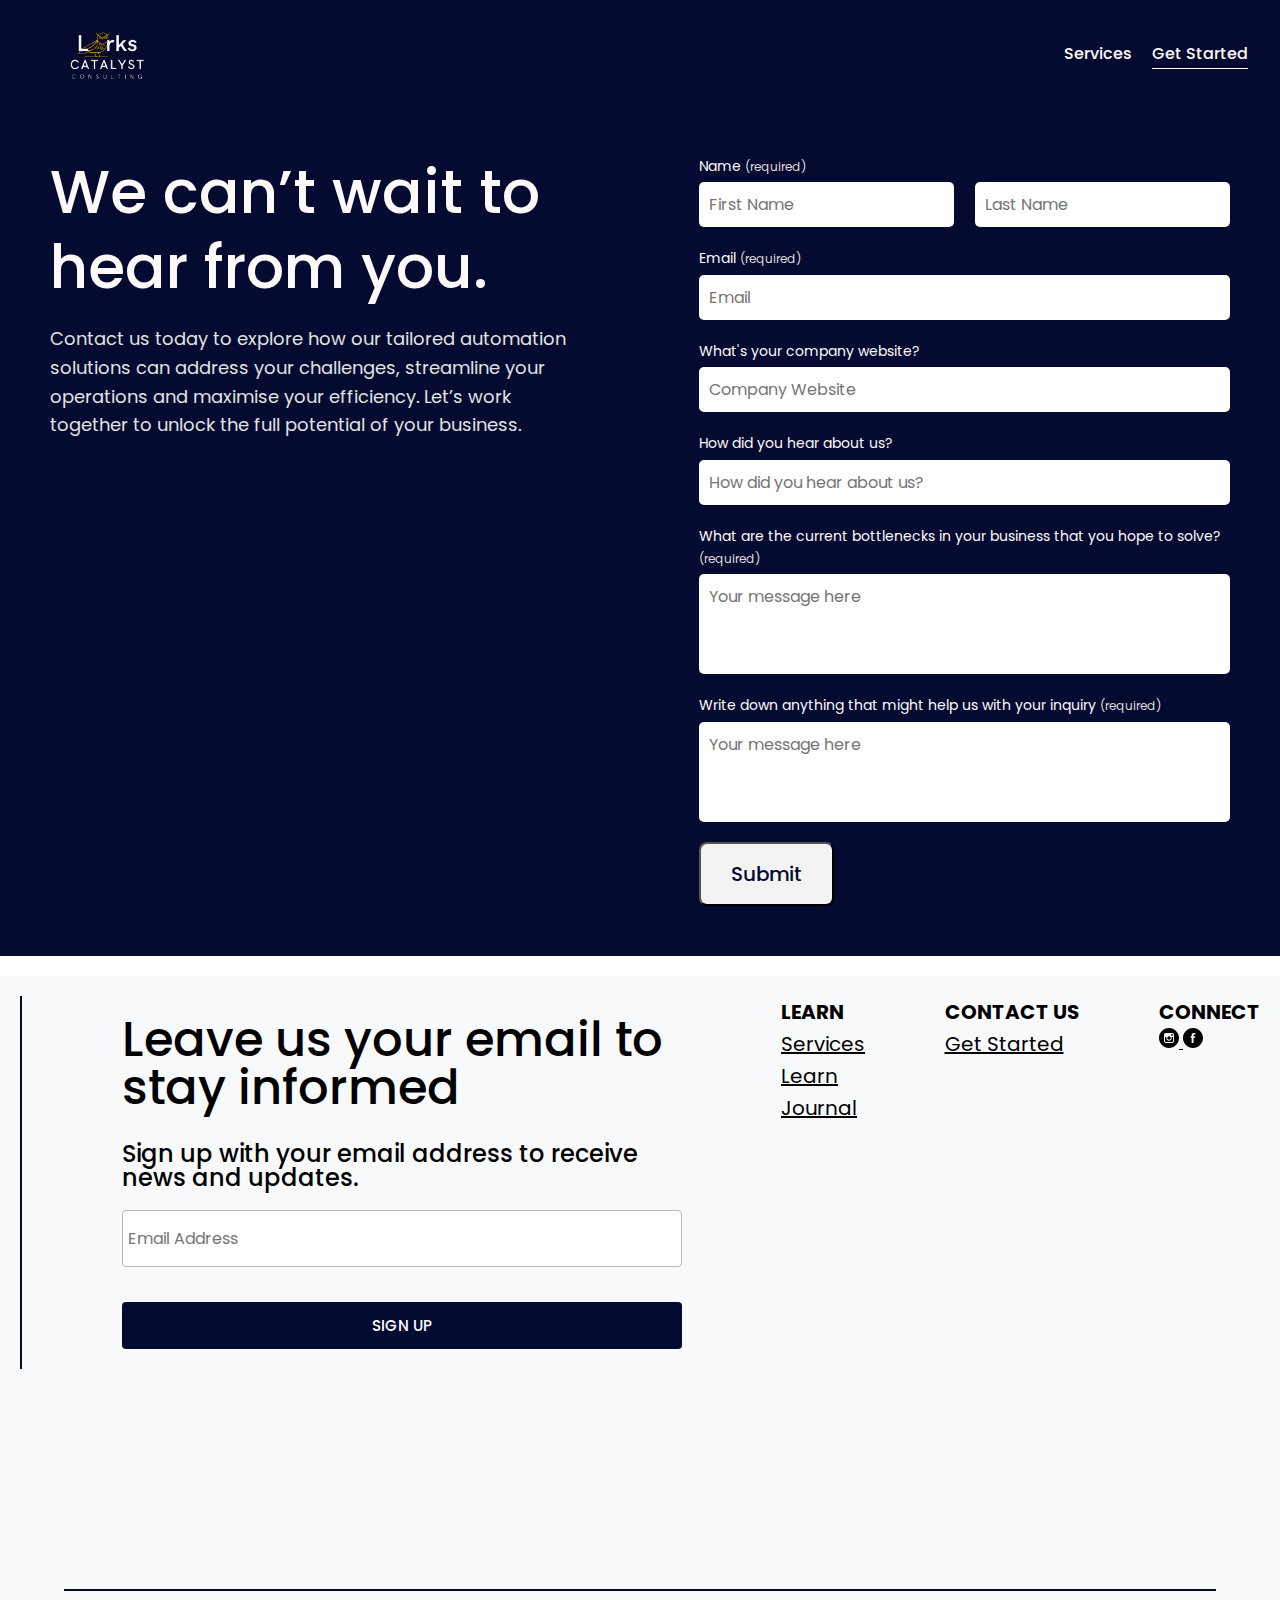
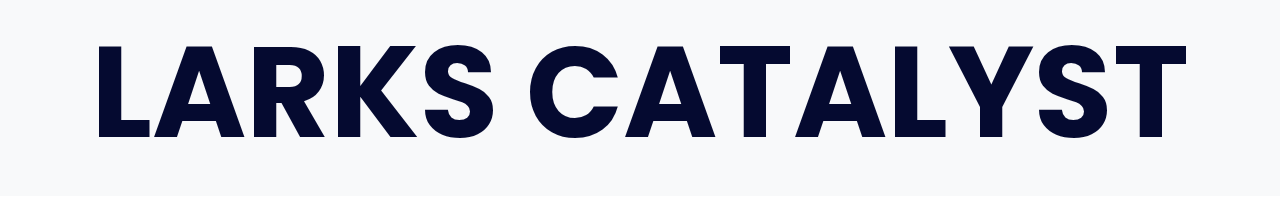
<file: getstarted.html>
<!DOCTYPE html>
<html lang="en">
<head>
    <meta charset="UTF-8">
    <meta name="viewport" content="width=device-width, initial-scale=1.0">
    <title>Contact Us Form</title>
    <link rel="preconnect" href="https://fonts.googleapis.com">
    <link rel="preconnect" href="https://fonts.gstatic.com" crossorigin>
    <link href="https://fonts.googleapis.com/css2?family=Poppins:ital,wght@0,100;0,200;0,300;0,400;0,500;0,600;0,700;0,800;0,900;1,100;1,200;1,300;1,400;1,500;1,600;1,700;1,800;1,900&display=swap" rel="stylesheet">
    <link href="https://fonts.googleapis.com/css2?family=Afacad+Flux:wght@100..1000&family=Poppins:ital,wght@0,100;0,200;0,300;0,400;0,500;0,600;0,700;0,800;0,900;1,100;1,200;1,300;1,400;1,500;1,600;1,700;1,800;1,900&display=swap" rel="stylesheet">
    <link rel="stylesheet" href="getstarted.css">
</head>
<body>
    <nav class="navbar">
        <div class="nav-container">
            <a href="index.html" class="logo">
                <img src="larks-logo.svg">
            </a>
            <ul class="nav-links">
                <li><a href="service.html">Services</a></li>
                <li><a href="getstarted.html" class="underline-text">Get Started</a></li>
            </ul>
        </div>
    </nav>
    <section class="contact-container">
        <div class="left-section">
            <h2>We can’t wait to hear from you.</h2>
            <p>Contact us today to explore how our tailored automation solutions can address your challenges, streamline your operations and maximise your efficiency. Let’s work together to unlock the full potential of your business.</p>
        </div>

        <div class="right-section">
            <form>
                <label for="first-name">Name <span>(required)</span></label>
                <div class="name-input">
                    <input type="text" id="first-name" placeholder="First Name" required>
                    <input type="text" id="last-name" placeholder="Last Name">
                </div>

                <label for="email">Email <span>(required)</span></label>
                <input type="email" id="email" placeholder="Email" required>

                <label for="website">What's your company website?</label>
                <input type="url" id="website" placeholder="Company Website">

                <label for="hear-about">How did you hear about us?</label>
                <input type="text" id="hear-about" placeholder="How did you hear about us?">

                <label for="bottlenecks">What are the current bottlenecks in your business that you hope to solve? <span>(required)</span></label>
                <textarea id="bottlenecks" placeholder="Your message here" required></textarea>

                <label for="bottlenecks">Write down anything that might help us with your inquiry <span>(required)</span></label>
                <textarea id="bottlenecks" placeholder="Your message here" required></textarea>
            </form>
            <button class="btn"><span>Submit</span></button>
        </div>
    </section>
    <footer class="footer-bg">
        <div class="footer">
        <hr class="footer-line">
        <div class="email">
            <h2>Leave us your email to stay informed</h2>
            <h4>Sign up with your email address to receive news and updates.</h4>
            <form id="subscribe-form" action="#" method="POST">
                <input type="email" id="email" name="email" placeholder="Email Address" required>
                <div class="btn-signup">
                    <button type="submit" class="btn-subscribe">SIGN UP</button>
                </div>
            </form>
        </div>
        <div class="footer-text">
            <h4>LEARN</h4>
            <h3><a href="service.html">Services</a></h3>
            <h3><a href="#">Learn</a></h3>
            <h3><a href="#">Journal</a></h3>
        </div>
        <div class="footer-text">
            <h4>CONTACT US</h4>
            <h3><a href="getstarted.html">Get Started</a></h3>
        </div>
        <div class="footer-text">
            <h4>CONNECT</h4>
            <div class="social-icons">
                <a href="#">
                    <svg fill="#000000" height="20px" width="20px" version="1.1" xmlns="http://www.w3.org/2000/svg" viewBox="-143 145 512 512" xml:space="preserve">
                        <path d="M113,446c24.8,0,45.1-20.2,45.1-45.1c0-9.8-3.2-18.9-8.5-26.3c-8.2-11.3-21.5-18.8-36.5-18.8s-28.3,7.4-36.5,18.8 c-5.3,7.4-8.5,16.5-8.5,26.3C68,425.8,88.2,446,113,446z"></path>
                        <polygon points="211.4,345.9 211.4,308.1 211.4,302.5 205.8,302.5 168,302.6 168.2,346 "></polygon>
                        <path d="M183,401c0,38.6-31.4,70-70,70c-38.6,0-70-31.4-70-70c0-9.3,1.9-18.2,5.2-26.3H10v104.8C10,493,21,504,34.5,504h157 c13.5,0,24.5-11,24.5-24.5V374.7h-38.2C181.2,382.8,183,391.7,183,401z"></path>
                        <path d="M113,145c-141.4,0-256,114.6-256,256s114.6,256,256,256s256-114.6,256-256S254.4,145,113,145z M241,374.7v104.8 c0,27.3-22.2,49.5-49.5,49.5h-157C7.2,529-15,506.8-15,479.5V374.7v-52.3c0-27.3,22.2-49.5,49.5-49.5h157 c27.3,0,49.5,22.2,49.5,49.5V374.7z"></path>
                    </svg>
                </a>
                <a href="#">
                    <svg fill="#000000" height="20px" width="20px" version="1.1" xmlns="http://www.w3.org/2000/svg" viewBox="-143 145 512 512" xml:space="preserve">
                        <path d="M113,145c-141.4,0-256,114.6-256,256s114.6,256,256,256s256-114.6,256-256S254.4,145,113,145z M169.5,357.6l-2.9,38.3h-39.3 v133H77.7v-133H51.2v-38.3h26.5v-25.7c0-11.3,0.3-28.8,8.5-39.7c8.7-11.5,20.6-19.3,41.1-19.3c33.4,0,47.4,4.8,47.4,4.8l-6.6,39.2 c0,0-11-3.2-21.3-3.2c-10.3,0-19.5,3.7-19.5,14v29.9H169.5z"></path>
                    </svg>
                </a>
            </div>
        </div>
    </div>
        <div class="footer-company">
            <hr class="footer-line">
            <h1>LARKS CATALYST</h1>
        </div>
    </footer>
</body>
</html>
</file>
<file: getstarted.css>
* {
    margin: 0;
    padding: 0;
    box-sizing: border-box;
}

body {
    font-family: 'Poppins', sans-serif;
    line-height: 1.6;
}

.navbar {
    background-color: #050a30;
    position: flex;
    width: 100%;
    height: 125px;
}

.navbar .nav-container {
    display: flex;
    justify-content: space-between;
    align-items: center;
    margin-top: -20px;
}

.navbar .logo {
    display: flex;
    align-items: center;
    justify-content: flex-start; 
}

.navbar .logo img {
    width: 150px; 
    height: auto;
    display: block;
}

.underline-text {
  text-decoration: underline;
  border-bottom: 1px solid white;
  padding-bottom: 5px; 
  display: inline-block;
}

.underline-text:hover {
  text-decoration: none;
}

.navbar .nav-links {
    list-style: none;
    display: flex;
}

.navbar .nav-links li {
    margin-left: 20px;
}

.navbar .nav-links li a {
    font-weight: 500;
    color: #fdf9f9;
    position: relative;
    text-decoration: none;
    font-size: 1rem;
    padding-bottom: 2px;
}

.navbar .nav-links li a::after {
    content: '';
    position: absolute;
    width: 0;
    height: 2px;
    background-color: #fdfdfd;
    left: 50%;
    bottom: 0;
    transform: translateX(-50%);
    transition: width 0.3s ease;
}

.navbar .nav-links li a:hover::after {
    width: 100%;
}

.nav-container {
    width: 100%;
    margin: 0 auto;
    padding: 0 2rem;
}

/* Contact Section */
.contact-container {
    display: flex;
    justify-content: space-between;
    padding: 50px;
    background-color: #050a30;
}

.left-section {
    width: 45%;
}

.left-section h2 {
    font-size: 60px;
    font-family: 'Poppins', sans-serif;
    margin-bottom: 20px;
    font-weight: 500;
    color: #fdf9f9;
    line-height: 1.25;
}

.left-section p {
    font-size: 18px;
    line-height: 1.6;
    color: #e2e2e2;
}

.right-section {
    width: 45%;
}

form {
    display: flex;
    flex-direction: column;
}

form label {
    font-size: 14px;
    margin-bottom: 5px;
    color: #fdf9f9;
}

form input, form textarea {
    width: 100%;
    padding: 10px;
    margin-bottom: 20px;
    border: none;
    background-color: #ffffff;
    border-radius: 5px;
    font-family: 'Poppins', sans-serif;
    font-size: 16px;
}

form textarea {
    height: 100px;
    resize: none;
}

.name-input {
    display: flex;
    justify-content: space-between;
}

.name-input input {
    width: 48%;
}

form span {
    color: #dfd9d9;
    font-size: 12px;
}

.btn {
    font-family: 'Poppins', sans-serif;
    font-weight: 500;
    font-size: 1.25rem;
    display: block;
    padding: 15px 30px;
    background-color: #f3f3f3;
    color: #050a30;
    text-decoration: none;
    border-radius: 8px;
    transition: background-color 0.3s;
    text-align: center;
}
.btn span {
    cursor: pointer;
    display: inline-block;
    position: relative;
    transition: 0.5s;
}

.btn span:after {
    content: '\00bb';
    position: absolute;
    opacity: 0;
    top: 0;
    right: -20px;
    transition: 0.5s;
}

.btn:hover span {
    padding-right: 25px;
}

.btn:hover span:after {
    opacity: 1;
    right: 0;
}

footer{
    margin-top: 20px;
  }
  
  hr.footer-line {
    border: 1px solid #050a30;
  }
  
  .footer-bg{
    background-color: #f8f9fa;
  }
  
  .footer {
    background-color: #f8f9fa;
    display: flex;
    justify-content: space-between;
    padding: 20px;
    width: 100%;
  }
  
  .email {
    flex: 2;
    max-width: 600px;
  }
  
  .footer-text {
    display: flex;
    flex-direction: column;
  }
  
  .footer .email {
    width: 100%;
    padding: 20px;
    border-radius: 8px;
  }
  
  .footer .email h2 {
    font-family: 'Poppins', sans-serif;
    font-weight: 500;
    font-size: 3rem;
    margin-bottom: 30px;
    line-height: 1;
  }
  
  .footer .email h4 {
    font-family: 'Poppins', sans-serif;
    font-weight: 500;
    font-size: 1.5rem;
    margin-bottom: 20px;
    line-height: 1;
  }
  
  .footer-text h4 {
    font-family: 'Poppins', sans-serif;
    font-weight: bold;
    font-size: 20px;
    margin: 0;
  }
  
  .footer h3 {
    font-family: 'Poppins', sans-serif;
    font-weight: 400;
    font-size: 20px;
    margin-bottom: 20px;
    margin: 0;
    color: #000;
  }
  
  a {
    color: #000000;
    text-decoration: underline;
  }
  
  #subscribe-form {
    display: flex;
    flex-direction: column;
    width: 100%;
  }
  
  #subscribe-form input[type="email"],
  .btn-subscribe {
    width: 100%;
    padding: 15px 5px;
    border: 1px solid #b8b6b6;
    border-radius: 4px;
    color: #333;
    text-align: left;
    box-sizing: border-box;
  }
  
  .btn-subscribe {
    background-color: #050a30;
    text-align: center;
    color: white;
    border: none;
    cursor: pointer;
    padding: 12px;
    font-size: 15px;
    margin-top: 15px;
    font-family: 'Poppins', sans-serif;
    font-weight: 500;
    transition: background-color 0.3s ease;
  }
  
  .btn-subscribe:hover {
    background-color:#000002;
  }
  
  .footer-company{
    margin: auto;
    margin-top: 200px;
    color: #050a30;
    width: 90%;
  }
  
  .footer-company h1 {
    font-weight: bold;
    text-align: center;
    font-size: 8rem;
    font-family: 'Poppins', sans-serif;
  }
</file>
